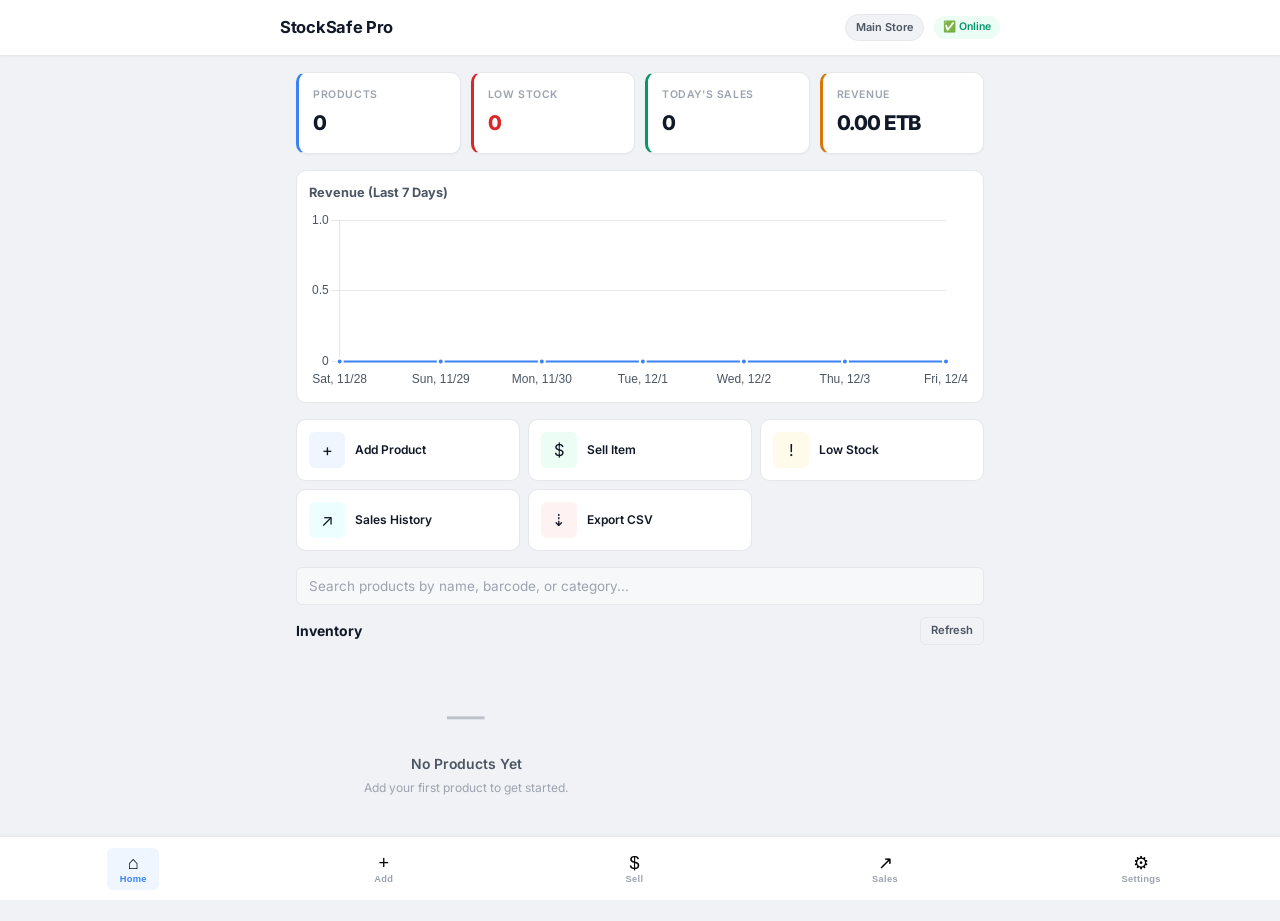
<file: index.html>
<!DOCTYPE html>
<html lang="en">
<head>
    <meta charset="UTF-8">
    <meta name="viewport" content="width=device-width, initial-scale=1.0, maximum-scale=1.0, user-scalable=no">
    <title>StockSafe Pro - Dashboard</title>
    <link rel="stylesheet" href="css/style.css">
    <link rel="manifest" href="manifest.json">
    <meta name="theme-color" content="#3b82f6">
    <meta name="description" content="Offline inventory management system">
</head>
<body>
    <header>
        <div class="header-content">
            <div class="header-title-box">
                <h1>StockSafe Pro</h1>
            </div>
            <div class="header-right">
                <span id="store-name" class="store-badge">Main Store</span>
                <span id="sync-status" class="sync-status sync-offline">Offline</span>
            </div>
        </div>
    </header>

    <main class="container">
        <!-- Stats -->
        <section class="stats-grid">
            <div class="stat-card stat-info">
                <span class="stat-label">Products</span>
                <span class="stat-value" id="total-products">0</span>
            </div>
            <div class="stat-card stat-danger" onclick="window.location.href='low-stock.html'" style="cursor:pointer;">
                <span class="stat-label">Low Stock</span>
                <span class="stat-value" id="low-stock-count" style="color:var(--red);">0</span>
            </div>
            <div class="stat-card stat-success" onclick="window.location.href='sales-history.html'" style="cursor:pointer;">
                <span class="stat-label">Today's Sales</span>
                <span class="stat-value" id="today-sales">0</span>
            </div>
            <div class="stat-card stat-warning">
                <span class="stat-label">Revenue</span>
                <span class="stat-value" id="today-revenue">0.00 ETB</span>
            </div>
        </section>

        <!-- Analytics Chart -->
        <section class="chart-section" style="background:var(--bg-surface); padding:12px; border-radius:var(--radius-md); border:1px solid var(--border-default); margin-bottom:16px;">
            <h2 style="font-size:0.85rem; color:var(--text-secondary); margin-bottom:8px;">Revenue (Last 7 Days)</h2>
            <div style="position:relative; height:180px; width:100%;">
                <canvas id="revenueChart"></canvas>
            </div>
        </section>

        <!-- Quick Actions -->
        <section class="quick-actions">
            <div class="action-card" onclick="window.location.href='add-product.html'">
                <div class="action-icon blue">+</div>
                <span class="action-label">Add Product</span>
            </div>
            <div class="action-card" onclick="window.location.href='sell.html'">
                <div class="action-icon green">$</div>
                <span class="action-label">Sell Item</span>
            </div>
            <div class="action-card" onclick="window.location.href='low-stock.html'">
                <div class="action-icon amber">!</div>
                <span class="action-label">Low Stock</span>
            </div>
            <div class="action-card" onclick="window.location.href='sales-history.html'">
                <div class="action-icon cyan">&#x2197;</div>
                <span class="action-label">Sales History</span>
            </div>
            <div class="action-card" onclick="exportCSV()">
                <div class="action-icon red">&#x21E3;</div>
                <span class="action-label">Export CSV</span>
            </div>
        </section>

        <!-- Search -->
        <div class="form-group" style="margin-bottom: 12px;">
            <input type="text" id="search-catalog" class="form-control" placeholder="Search products by name, barcode, or category..." oninput="loadDashboard()">
        </div>

        <!-- Product List -->
        <section>
            <div class="section-header">
                <h2>Inventory</h2>
                <button class="btn btn-ghost" style="padding:5px 10px; font-size:0.75rem;" onclick="loadDashboard()">Refresh</button>
            </div>
            <div id="product-container" class="product-container">
                <p class="loading">Loading products...</p>
            </div>
        </section>
    </main>

    <!-- Bottom Nav -->
    <nav class="bottom-nav">
        <button class="nav-item active" onclick="window.location.href='index.html'">
            <span class="icon">&#x2302;</span>
            <span>Home</span>
        </button>
        <button class="nav-item" onclick="window.location.href='add-product.html'">
            <span class="icon">+</span>
            <span>Add</span>
        </button>
        <button class="nav-item" onclick="window.location.href='sell.html'">
            <span class="icon">$</span>
            <span>Sell</span>
        </button>
        <button class="nav-item" onclick="window.location.href='sales-history.html'">
            <span class="icon">&#x2197;</span>
            <span>Sales</span>
        </button>
        <button class="nav-item" onclick="window.location.href='settings.html'">
            <span class="icon">&#x2699;</span>
            <span>Settings</span>
        </button>
    </nav>

    <script src="libs/dexie.min.js"></script>
    <script src="libs/chart.min.js"></script>
    <script src="js/db.js"></script>
    <script src="js/sync.js"></script>
    <script src="js/export.js"></script>
    <script src="js/app.js"></script>
    <script>
        if ('serviceWorker' in navigator) {
            window.addEventListener('load', () => {
                navigator.serviceWorker.register('service-worker.js')
                    .then(reg => console.log('SW registered:', reg.scope))
                    .catch(err => console.log('SW error:', err));
            });
        }
    </script>
</body>
</html>
</file>
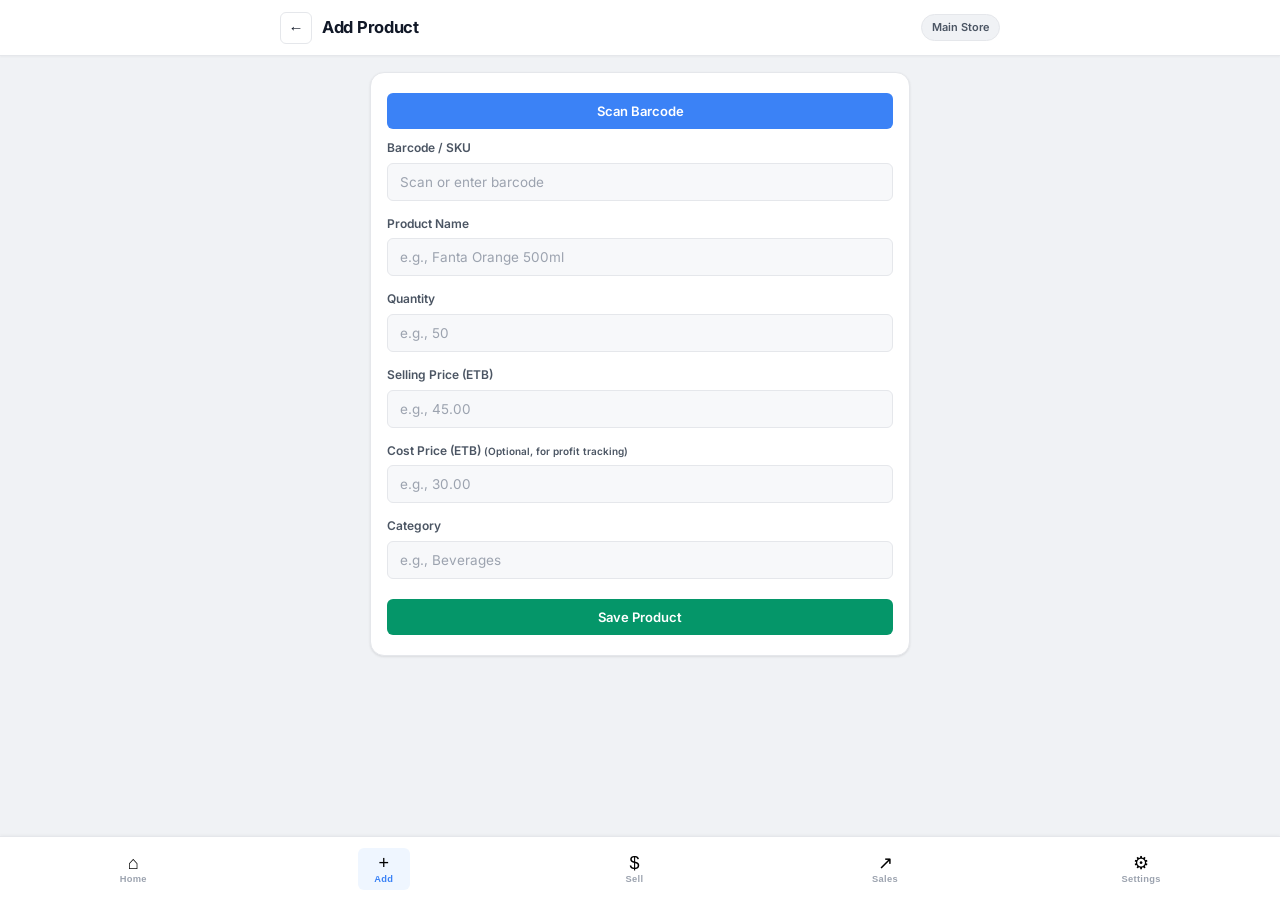
<file: add-product.html>
<!DOCTYPE html>
<html lang="en">
<head>
    <meta charset="UTF-8">
    <meta name="viewport" content="width=device-width, initial-scale=1.0, maximum-scale=1.0, user-scalable=no">
    <title>Add Product - StockSafe Pro</title>
    <link rel="stylesheet" href="css/style.css">
</head>
<body>
    <header>
        <div class="header-content">
            <div class="header-title-box">
                <button class="back-btn" onclick="window.location.href='index.html'">&larr;</button>
                <h1 id="page-title">Add Product</h1>
            </div>
            <div class="header-right">
                <span id="store-name" class="store-badge">Main Store</span>
            </div>
        </div>
    </header>

    <main class="container">
        <div class="form-container">
            <button type="button" id="scan-btn" class="btn btn-primary btn-block" style="margin-bottom:10px;">
                Scan Barcode
            </button>
            <button type="button" id="stop-scan-btn" class="btn btn-danger btn-block" style="display:none; margin-bottom:10px;">
                Stop Camera
            </button>

            <div id="scanner-container" style="display:none; margin-bottom:14px;"></div>

            <form id="product-form">
                <input type="hidden" id="product-id">

                <div class="form-group">
                    <label for="barcode">Barcode / SKU</label>
                    <input type="text" id="barcode" placeholder="Scan or enter barcode" required>
                </div>

                <div class="form-group">
                    <label for="product-name">Product Name</label>
                    <input type="text" id="product-name" placeholder="e.g., Fanta Orange 500ml" required>
                </div>

                <div class="form-group">
                    <label for="quantity">Quantity</label>
                    <input type="number" id="quantity" placeholder="e.g., 50" min="0" required>
                </div>

                <div class="form-group">
                    <label for="price">Selling Price (ETB)</label>
                    <input type="number" id="price" placeholder="e.g., 45.00" min="0" step="0.01" required>
                </div>

                <div class="form-group">
                    <label for="cost-price">Cost Price (ETB) <small style="color:var(--text-secondary);">(Optional, for profit tracking)</small></label>
                    <input type="number" id="cost-price" placeholder="e.g., 30.00" min="0" step="0.01">
                </div>

                <div class="form-group">
                    <label for="category">Category</label>
                    <input type="text" id="category" placeholder="e.g., Beverages">
                </div>

                <button type="submit" class="btn btn-success btn-block" style="margin-top:6px;">Save Product</button>
            </form>

            <button type="button" id="delete-btn" class="btn btn-danger btn-block" style="margin-top:10px; display:none;">
                Delete Product
            </button>
        </div>
    </main>

    <nav class="bottom-nav">
        <button class="nav-item" onclick="window.location.href='index.html'"><span class="icon">&#x2302;</span><span>Home</span></button>
        <button class="nav-item active" onclick="window.location.href='add-product.html'"><span class="icon">+</span><span>Add</span></button>
        <button class="nav-item" onclick="window.location.href='sell.html'"><span class="icon">$</span><span>Sell</span></button>
        <button class="nav-item" onclick="window.location.href='sales-history.html'"><span class="icon">&#x2197;</span><span>Sales</span></button>
        <button class="nav-item" onclick="window.location.href='settings.html'"><span class="icon">&#x2699;</span><span>Settings</span></button>
    </nav>

    <script src="libs/dexie.min.js"></script>
    <script src="libs/quagga.min.js"></script>
    <script src="js/db.js"></script>
    <script src="js/sync.js"></script>
    <script src="js/scanner.js"></script>
    <script src="js/app.js"></script>
    <script>
        document.addEventListener('DOMContentLoaded', async () => {
            const params = new URLSearchParams(window.location.search);
            const barcode = params.get('barcode');
            if (barcode) {
                document.getElementById('barcode').value = barcode;
                document.getElementById('page-title').textContent = 'Edit Product';
                fetchProductByBarcode(barcode);
            }
        });
    </script>
</body>
</html>
</file>
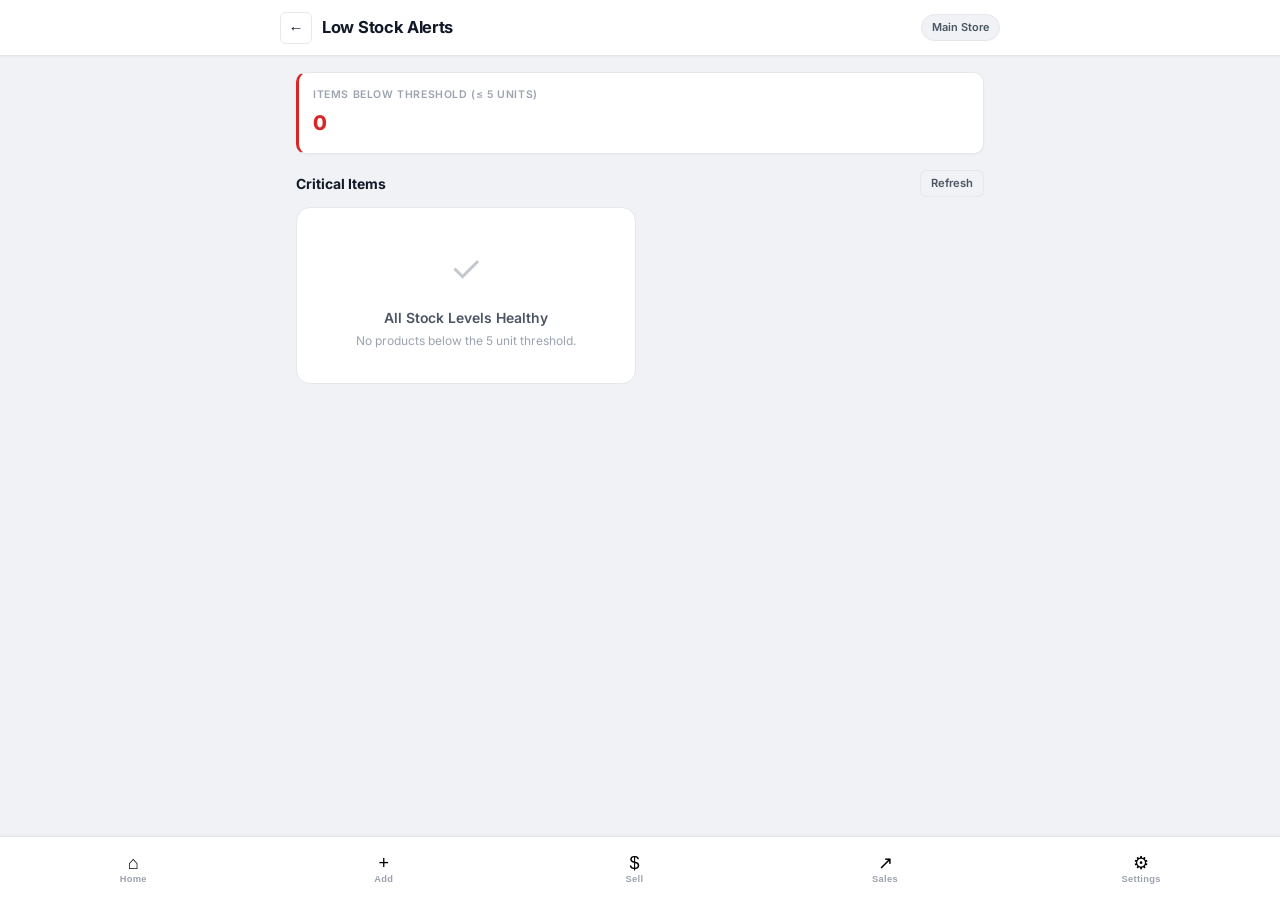
<file: low-stock.html>
<!DOCTYPE html>
<html lang="en">
<head>
    <meta charset="UTF-8">
    <meta name="viewport" content="width=device-width, initial-scale=1.0, maximum-scale=1.0, user-scalable=no">
    <title>Low Stock - StockSafe Pro</title>
    <link rel="stylesheet" href="css/style.css">
</head>
<body>
    <header>
        <div class="header-content">
            <div class="header-title-box">
                <button class="back-btn" onclick="window.location.href='index.html'">&larr;</button>
                <h1>Low Stock Alerts</h1>
            </div>
            <div class="header-right">
                <span id="store-name" class="store-badge">Main Store</span>
            </div>
        </div>
    </header>

    <main class="container">
        <div class="stat-card stat-danger" style="margin-bottom:16px;">
            <span class="stat-label">Items below threshold (&le; 5 units)</span>
            <span class="stat-value" id="low-stock-total" style="color:var(--red);">0</span>
        </div>

        <div class="section-header">
            <h2>Critical Items</h2>
            <button class="btn btn-ghost" style="padding:5px 10px; font-size:0.75rem;" onclick="loadLowStockView()">Refresh</button>
        </div>

        <div id="low-stock-container" class="product-container">
            <p class="loading">Loading...</p>
        </div>
    </main>

    <nav class="bottom-nav">
        <button class="nav-item" onclick="window.location.href='index.html'"><span class="icon">&#x2302;</span><span>Home</span></button>
        <button class="nav-item" onclick="window.location.href='add-product.html'"><span class="icon">+</span><span>Add</span></button>
        <button class="nav-item" onclick="window.location.href='sell.html'"><span class="icon">$</span><span>Sell</span></button>
        <button class="nav-item" onclick="window.location.href='sales-history.html'"><span class="icon">&#x2197;</span><span>Sales</span></button>
        <button class="nav-item" onclick="window.location.href='settings.html'"><span class="icon">&#x2699;</span><span>Settings</span></button>
    </nav>

    <script src="libs/dexie.min.js"></script>
    <script src="js/db.js"></script>
    <script src="js/sync.js"></script>
    <script src="js/app.js"></script>

    <script>
        document.addEventListener('DOMContentLoaded', loadLowStockView);

        async function loadLowStockView() {
            const container = document.getElementById('low-stock-container');
            const totalElem = document.getElementById('low-stock-total');
            if (!container) return;

            try {
                const lowItems = await getLowStockProducts(5);
                if (totalElem) totalElem.textContent = lowItems.length;

                if (lowItems.length === 0) {
                    container.innerHTML = `
                        <div class="empty-state" style="background:var(--bg-surface); border-radius:var(--radius-lg); border:1px solid var(--border-default);">
                            <span class="empty-state-icon">&#x2713;</span>
                            <h3>All Stock Levels Healthy</h3>
                            <p>No products below the 5 unit threshold.</p>
                        </div>`;
                    return;
                }

                container.innerHTML = lowItems.map((p, index) => `
                    <div class="product-item low-stock slide-in" style="animation-delay: ${index * 0.05}s">
                        <div class="product-info">
                            <span class="name">${escapeHtml(p.name)}</span>
                            <span class="barcode">${escapeHtml(p.barcode)}</span>
                            <span class="badge badge-danger">Only ${p.quantity} left</span>
                        </div>
                        <div style="text-align:right;">
                            <span style="display:block; font-size:0.85rem; font-weight:600; color:var(--green); margin-bottom:6px;">${p.price} ETB</span>
                            <div style="display:flex; gap:4px; align-items:center; justify-content:flex-end;">
                                <input type="number" id="restock-qty-${p.id}" value="20" min="1" style="width:55px; padding:4px; font-size:0.78rem; text-align:center;">
                                <button class="btn btn-success" style="padding:4px 8px; font-size:0.7rem;" onclick="quickRestock(${p.id})">Restock</button>
                            </div>
                        </div>
                    </div>
                `).join('');

            } catch (err) {
                container.innerHTML = `<p class="loading" style="color:var(--red)">Error: ${err.message}</p>`;
            }
        }

        async function quickRestock(id) {
            const input = document.getElementById(`restock-qty-${id}`);
            if (!input) return;
            const addQty = parseInt(input.value, 10);
            if (isNaN(addQty) || addQty <= 0) { showToast('Enter a valid quantity.', 'warning'); return; }
            const product = await getProductById(id);
            if (!product) return;
            const newQty = product.quantity + addQty;
            await updateProduct(id, { quantity: newQty });
            showToast(`Restocked ${product.name}. New stock: ${newQty} units.`, 'success');
            loadLowStockView();
        }
    </script>
</body>
</html>
</file>
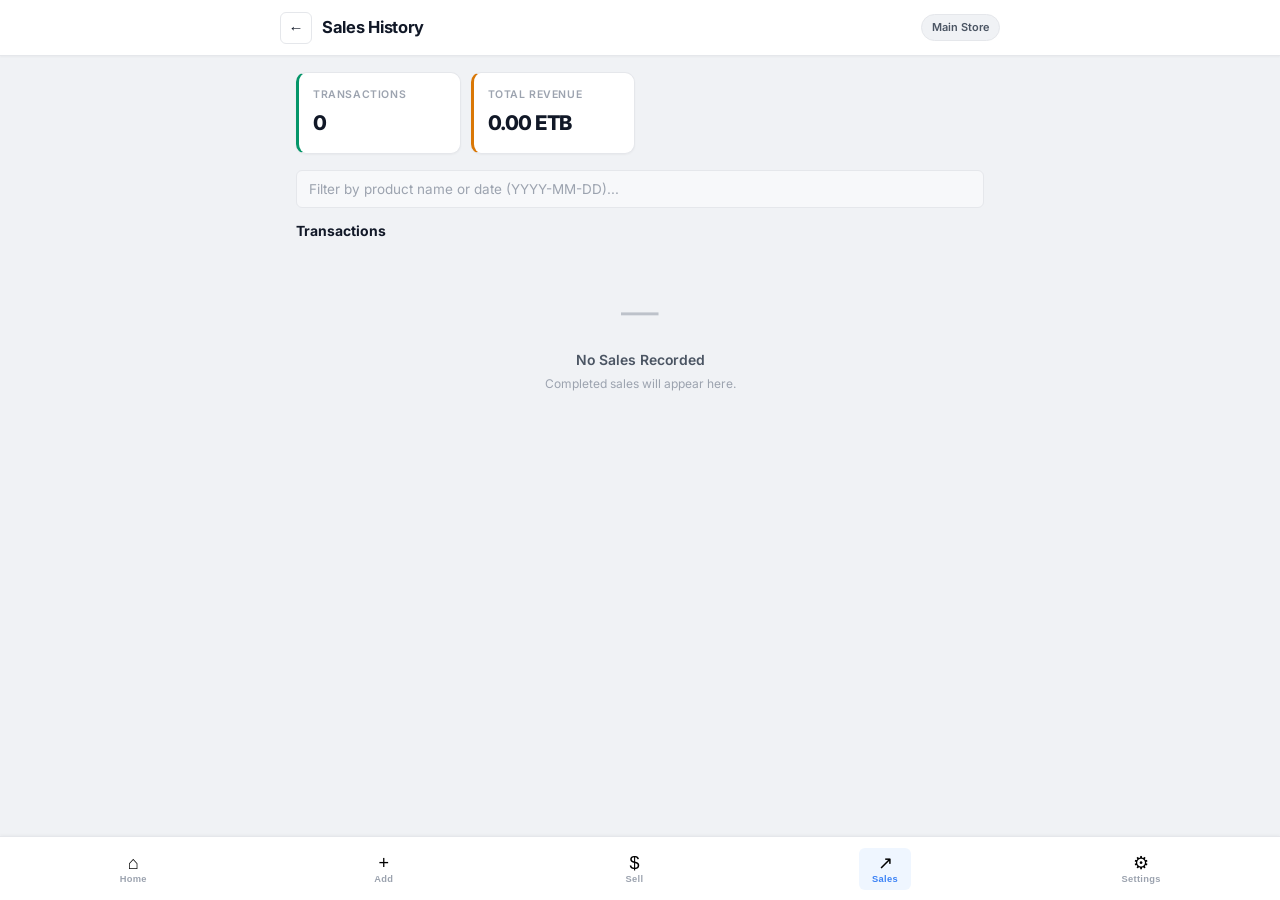
<file: sales-history.html>
<!DOCTYPE html>
<html lang="en">
<head>
    <meta charset="UTF-8">
    <meta name="viewport" content="width=device-width, initial-scale=1.0, maximum-scale=1.0, user-scalable=no">
    <title>Sales History - StockSafe Pro</title>
    <link rel="stylesheet" href="css/style.css">
</head>
<body>
    <header>
        <div class="header-content">
            <div class="header-title-box">
                <button class="back-btn" onclick="window.location.href='index.html'">&larr;</button>
                <h1>Sales History</h1>
            </div>
            <div class="header-right">
                <span id="store-name" class="store-badge">Main Store</span>
            </div>
        </div>
    </header>

    <main class="container">
        <section class="stats-grid" style="margin-bottom:16px;">
            <div class="stat-card stat-success">
                <span class="stat-label">Transactions</span>
                <span class="stat-value" id="history-count">0</span>
            </div>
            <div class="stat-card stat-warning">
                <span class="stat-label">Total Revenue</span>
                <span class="stat-value" id="history-total">0.00 ETB</span>
            </div>
        </section>

        <div class="form-group" style="margin-bottom:12px;">
            <input type="text" id="filter-sales" class="form-control" placeholder="Filter by product name or date (YYYY-MM-DD)..." oninput="loadSalesHistory()">
        </div>

        <div class="section-header">
            <h2>Transactions</h2>
        </div>

        <div id="sales-container" class="sales-container">
            <p class="loading">Loading sales...</p>
        </div>
    </main>

    <nav class="bottom-nav">
        <button class="nav-item" onclick="window.location.href='index.html'"><span class="icon">&#x2302;</span><span>Home</span></button>
        <button class="nav-item" onclick="window.location.href='add-product.html'"><span class="icon">+</span><span>Add</span></button>
        <button class="nav-item" onclick="window.location.href='sell.html'"><span class="icon">$</span><span>Sell</span></button>
        <button class="nav-item active" onclick="window.location.href='sales-history.html'"><span class="icon">&#x2197;</span><span>Sales</span></button>
        <button class="nav-item" onclick="window.location.href='settings.html'"><span class="icon">&#x2699;</span><span>Settings</span></button>
    </nav>

    <script src="libs/dexie.min.js"></script>
    <script src="libs/jspdf.min.js"></script>
    <script src="libs/jspdf-autotable.min.js"></script>
    <script src="js/db.js"></script>
    <script src="js/sync.js"></script>
    <script src="js/receipt.js"></script>
    <script src="js/app.js"></script>

    <script>
        document.addEventListener('DOMContentLoaded', loadSalesHistory);

        async function loadSalesHistory() {
            const container = document.getElementById('sales-container');
            const countElem = document.getElementById('history-count');
            const totalElem = document.getElementById('history-total');
            const filterInput = document.getElementById('filter-sales');
            const query = filterInput ? filterInput.value.toLowerCase().trim() : '';

            if (!container) return;

            try {
                const sales = await getAllSales();
                const filtered = query ? sales.filter(s =>
                    (s.productName && s.productName.toLowerCase().includes(query)) ||
                    (s.dateSold && s.dateSold.includes(query)) ||
                    (s.storeName && s.storeName.toLowerCase().includes(query))
                ) : sales;

                const totalRevenue = filtered.reduce((sum, s) => sum + (s.totalPrice || 0), 0);
                if (countElem) countElem.textContent = filtered.length;
                if (totalElem) totalElem.textContent = totalRevenue.toFixed(2) + ' ETB';

                if (filtered.length === 0) {
                    container.innerHTML = `
                        <div class="empty-state">
                            <span class="empty-state-icon">&#x2014;</span>
                            <h3>No Sales Recorded</h3>
                            <p>Completed sales will appear here.</p>
                        </div>`;
                    return;
                }

                container.innerHTML = filtered.map((s, index) => {
                    const dateFormatted = new Date(s.dateSold).toLocaleString();
                    const profit = (s.totalPrice || 0) - (s.totalCost || 0);
                    const profitStyle = profit >= 0 ? 'color:var(--green);font-weight:600;' : 'color:var(--red);font-weight:600;';
                    return `
                        <div class="sale-item slide-in" style="animation-delay: ${index * 0.04}s">
                            <div class="sale-info">
                                <span class="name">${escapeHtml(s.productName)}</span>
                                <span class="date">${dateFormatted} &middot; ${escapeHtml(s.storeName || 'Main Store')}</span>
                                <div>
                                    <span class="badge badge-category">Qty: ${s.quantitySold}</span>
                                    ${s.totalCost ? `<span style="font-size:0.75rem; margin-left:6px; ${profitStyle}">Profit: ${profit.toFixed(2)} ETB</span>` : ''}
                                </div>
                            </div>
                            <div style="text-align:right; flex-shrink:0;">
                                <span style="display:block; font-size:0.93rem; font-weight:700; color:var(--green); margin-bottom:6px;">
                                    ${parseFloat(s.totalPrice).toFixed(2)} ETB
                                </span>
                                <button class="btn btn-info" style="padding:4px 10px; font-size:0.7rem;" onclick="generateReceiptPDF(${s.id})">
                                    Receipt
                                </button>
                            </div>
                        </div>`;
                }).join('');

            } catch (err) {
                container.innerHTML = `<p class="loading" style="color:var(--red)">Error: ${err.message}</p>`;
            }
        }
    </script>
</body>
</html>
</file>
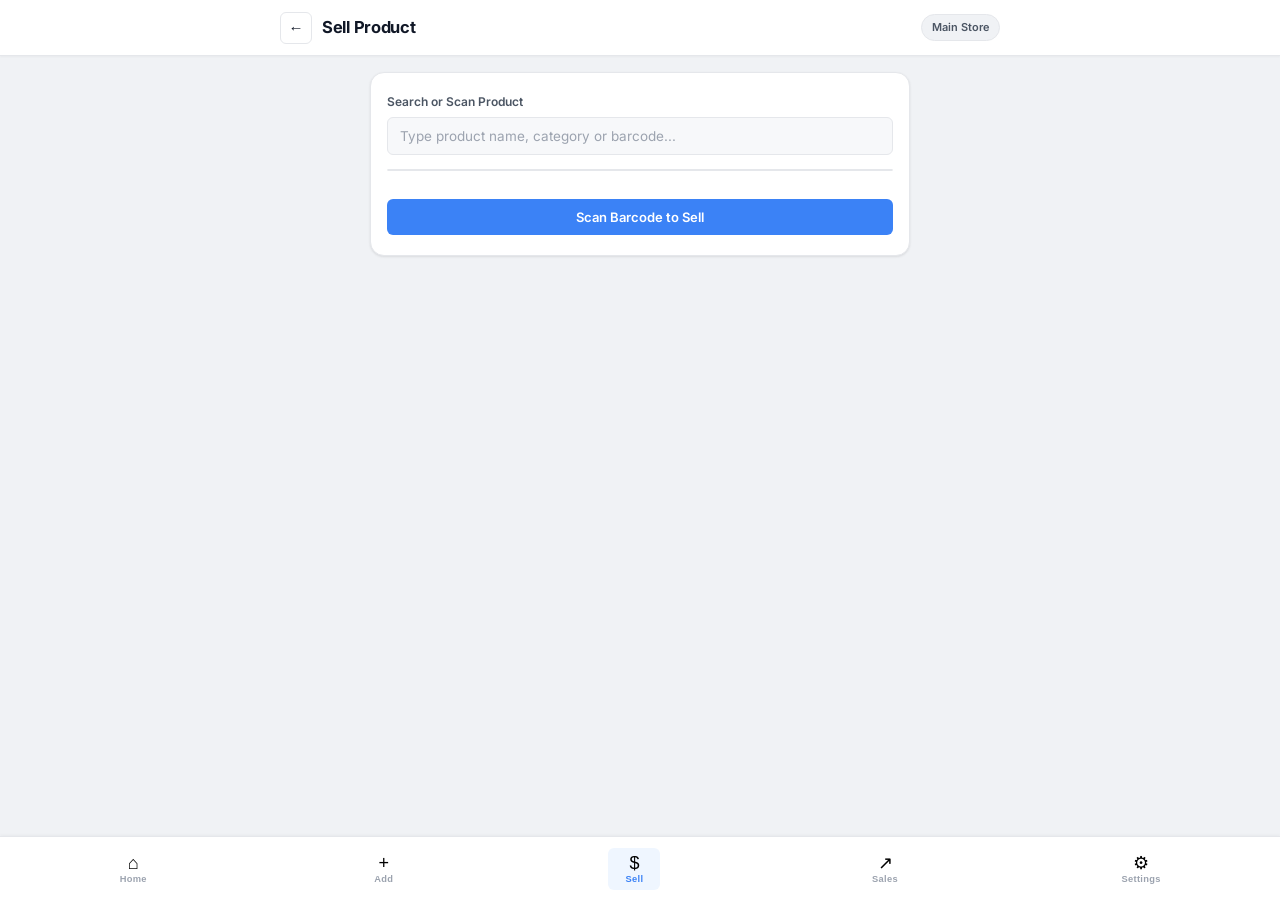
<file: sell.html>
<!DOCTYPE html>
<html lang="en">
<head>
    <meta charset="UTF-8">
    <meta name="viewport" content="width=device-width, initial-scale=1.0, maximum-scale=1.0, user-scalable=no">
    <title>Sell Product - StockSafe Pro</title>
    <link rel="stylesheet" href="css/style.css">
</head>
<body>
    <header>
        <div class="header-content">
            <div class="header-title-box">
                <button class="back-btn" onclick="window.location.href='index.html'">&larr;</button>
                <h1>Sell Product</h1>
            </div>
            <div class="header-right">
                <span id="store-name" class="store-badge">Main Store</span>
            </div>
        </div>
    </header>

    <main class="container">
        <div class="form-container">
            <div class="form-group">
                <label for="search-product">Search or Scan Product</label>
                <input type="text" id="search-product" placeholder="Type product name, category or barcode..." oninput="searchProducts(this.value)">
            </div>

            <div id="search-results" class="search-results"></div>

            <div id="selected-product" class="selected-product-box" style="display:none;">
                <h3 id="selected-name">Product Name</h3>
                <p style="margin-top:4px; font-size:0.8rem;">
                    Available: <strong id="selected-stock" style="color:var(--accent);">0</strong> &nbsp;|&nbsp;
                    Price: <strong id="selected-price" style="color:var(--green);">0.00</strong> ETB
                </p>

                <div class="form-group" style="margin-top:12px;">
                    <label for="sell-quantity">Quantity to Sell</label>
                    <input type="number" id="sell-quantity" min="1" value="1" class="form-control">
                </div>

                <button type="button" onclick="processSale()" class="btn btn-success btn-block">
                    Confirm Sale
                </button>
            </div>

            <button type="button" id="scan-sell-btn" class="btn btn-primary btn-block" style="margin-top:16px;">
                Scan Barcode to Sell
            </button>
            <button type="button" id="stop-scan-sell-btn" class="btn btn-danger btn-block" style="display:none; margin-top:8px;">
                Stop Camera
            </button>
            <div id="scanner-sell-container" style="display:none; margin-top:10px;"></div>
        </div>
    </main>

    <nav class="bottom-nav">
        <button class="nav-item" onclick="window.location.href='index.html'"><span class="icon">&#x2302;</span><span>Home</span></button>
        <button class="nav-item" onclick="window.location.href='add-product.html'"><span class="icon">+</span><span>Add</span></button>
        <button class="nav-item active" onclick="window.location.href='sell.html'"><span class="icon">$</span><span>Sell</span></button>
        <button class="nav-item" onclick="window.location.href='sales-history.html'"><span class="icon">&#x2197;</span><span>Sales</span></button>
        <button class="nav-item" onclick="window.location.href='settings.html'"><span class="icon">&#x2699;</span><span>Settings</span></button>
    </nav>

    <script src="libs/dexie.min.js"></script>
    <script src="libs/quagga.min.js"></script>
    <script src="js/db.js"></script>
    <script src="js/sync.js"></script>
    <script src="js/scanner.js"></script>
    <script src="js/app.js"></script>
</body>
</html>
</file>
<file: css/style.css>
/* StockSafe Pro - Production-Grade Design System */
@import url('https://fonts.googleapis.com/css2?family=Inter:wght@400;500;600;700;800&display=swap');

:root {
    --font-main: 'Inter', system-ui, -apple-system, sans-serif;

    /* Light Theme */
    --bg-body: #f0f2f5;
    --bg-surface: #ffffff;
    --bg-surface-elevated: #ffffff;
    --bg-input: #f7f8fa;
    --bg-hover: #f0f2f5;
    --bg-nav: #ffffff;

    --text-primary: #111827;
    --text-secondary: #4b5563;
    --text-muted: #9ca3af;
    --text-inverse: #ffffff;

    --border-default: #e5e7eb;
    --border-focus: #3b82f6;

    --accent: #3b82f6;
    --accent-hover: #2563eb;
    --accent-subtle: #eff6ff;

    --green: #059669;
    --green-hover: #047857;
    --green-subtle: #ecfdf5;
    --green-text: #065f46;

    --red: #dc2626;
    --red-hover: #b91c1c;
    --red-subtle: #fef2f2;
    --red-text: #991b1b;

    --amber: #d97706;
    --amber-hover: #b45309;
    --amber-subtle: #fffbeb;
    --amber-text: #92400e;

    --cyan: #0891b2;
    --cyan-subtle: #ecfeff;

    --shadow-xs: 0 1px 2px rgba(0,0,0,0.04);
    --shadow-sm: 0 1px 3px rgba(0,0,0,0.06), 0 1px 2px rgba(0,0,0,0.04);
    --shadow-md: 0 4px 6px -1px rgba(0,0,0,0.07), 0 2px 4px -2px rgba(0,0,0,0.05);
    --shadow-lg: 0 10px 15px -3px rgba(0,0,0,0.08), 0 4px 6px -4px rgba(0,0,0,0.04);

    --radius-sm: 6px;
    --radius-md: 10px;
    --radius-lg: 14px;
    --radius-xl: 18px;
    --radius-full: 9999px;
}

/* Dark Theme */
.dark-theme, body.dark-mode {
    --bg-body: #0c0f17;
    --bg-surface: #151922;
    --bg-surface-elevated: #1c2130;
    --bg-input: #1c2130;
    --bg-hover: #1c2130;
    --bg-nav: #151922;

    --text-primary: #f3f4f6;
    --text-secondary: #9ca3af;
    --text-muted: #6b7280;
    --text-inverse: #ffffff;

    --border-default: #262d3d;
    --border-focus: #3b82f6;

    --accent-subtle: rgba(59,130,246,0.12);
    --green-subtle: rgba(5,150,105,0.12);
    --green-text: #6ee7b7;
    --red-subtle: rgba(220,38,38,0.12);
    --red-text: #fca5a5;
    --amber-subtle: rgba(217,119,6,0.12);
    --amber-text: #fcd34d;
    --cyan-subtle: rgba(8,145,178,0.12);

    --shadow-xs: 0 1px 2px rgba(0,0,0,0.2);
    --shadow-sm: 0 1px 3px rgba(0,0,0,0.3);
    --shadow-md: 0 4px 6px rgba(0,0,0,0.35);
    --shadow-lg: 0 10px 15px rgba(0,0,0,0.4);
}

@media (prefers-color-scheme: dark) {
    :root:not(.light-theme) {
        --bg-body: #0c0f17;
        --bg-surface: #151922;
        --bg-surface-elevated: #1c2130;
        --bg-input: #1c2130;
        --bg-hover: #1c2130;
        --bg-nav: #151922;
        --text-primary: #f3f4f6;
        --text-secondary: #9ca3af;
        --text-muted: #6b7280;
        --border-default: #262d3d;
        --accent-subtle: rgba(59,130,246,0.12);
        --green-subtle: rgba(5,150,105,0.12);
        --green-text: #6ee7b7;
        --red-subtle: rgba(220,38,38,0.12);
        --red-text: #fca5a5;
        --amber-subtle: rgba(217,119,6,0.12);
        --amber-text: #fcd34d;
        --cyan-subtle: rgba(8,145,178,0.12);
        --shadow-xs: 0 1px 2px rgba(0,0,0,0.2);
        --shadow-sm: 0 1px 3px rgba(0,0,0,0.3);
        --shadow-md: 0 4px 6px rgba(0,0,0,0.35);
        --shadow-lg: 0 10px 15px rgba(0,0,0,0.4);
    }
}

/* Reset */
*, *::before, *::after {
    margin: 0; padding: 0; box-sizing: border-box;
    -webkit-tap-highlight-color: transparent;
}

html { font-size: 15px; scroll-behavior: smooth; }

body {
    font-family: var(--font-main);
    background: var(--bg-body);
    color: var(--text-primary);
    line-height: 1.55;
    min-height: 100vh;
    padding-bottom: 76px;
    -webkit-font-smoothing: antialiased;
    -moz-osx-font-smoothing: grayscale;
    transition: background 0.2s ease, color 0.2s ease;
}

/* ================== HEADER ================== */
header {
    background: var(--bg-surface);
    border-bottom: 1px solid var(--border-default);
    padding: 0 16px;
    height: 56px;
    display: flex;
    align-items: center;
    position: sticky;
    top: 0;
    z-index: 100;
    box-shadow: var(--shadow-xs);
}

.header-content {
    max-width: 720px;
    width: 100%;
    margin: 0 auto;
    display: flex;
    justify-content: space-between;
    align-items: center;
}

.header-title-box {
    display: flex;
    align-items: center;
    gap: 10px;
}

.header-content h1 {
    font-size: 1.1rem;
    font-weight: 700;
    color: var(--text-primary);
    letter-spacing: -0.3px;
}

.header-right {
    display: flex;
    align-items: center;
    gap: 10px;
}

.store-badge {
    font-size: 0.73rem;
    font-weight: 600;
    color: var(--text-secondary);
    background: var(--bg-hover);
    padding: 4px 10px;
    border-radius: var(--radius-full);
    border: 1px solid var(--border-default);
}

.sync-status {
    font-size: 0.7rem;
    font-weight: 600;
    padding: 3px 9px;
    border-radius: var(--radius-full);
    display: inline-flex;
    align-items: center;
    gap: 4px;
}

.sync-offline { background: var(--red-subtle); color: var(--red); }
.sync-online { background: var(--green-subtle); color: var(--green); }

.back-btn {
    width: 32px; height: 32px;
    display: inline-flex; align-items: center; justify-content: center;
    border: 1px solid var(--border-default);
    border-radius: var(--radius-sm);
    background: var(--bg-surface);
    color: var(--text-primary);
    font-size: 1rem;
    cursor: pointer;
    transition: background 0.15s;
}
.back-btn:hover { background: var(--bg-hover); }

/* ================== LAYOUT ================== */
.container {
    max-width: 720px;
    margin: 0 auto;
    padding: 16px;
}

/* ================== STATS GRID ================== */
.stats-grid {
    display: grid;
    grid-template-columns: repeat(2, 1fr);
    gap: 10px;
    margin-bottom: 16px;
}

.stat-card {
    background: var(--bg-surface);
    border: 1px solid var(--border-default);
    border-radius: var(--radius-md);
    padding: 14px;
    box-shadow: var(--shadow-xs);
    transition: box-shadow 0.15s;
}
.stat-card:hover { box-shadow: var(--shadow-sm); }

.stat-card.stat-info { border-left: 3px solid var(--accent); }
.stat-card.stat-danger { border-left: 3px solid var(--red); }
.stat-card.stat-success { border-left: 3px solid var(--green); }
.stat-card.stat-warning { border-left: 3px solid var(--amber); }

.stat-label {
    font-size: 0.7rem;
    font-weight: 600;
    text-transform: uppercase;
    letter-spacing: 0.6px;
    color: var(--text-muted);
    display: block;
    margin-bottom: 4px;
}

.stat-value {
    font-size: 1.35rem;
    font-weight: 800;
    color: var(--text-primary);
    display: block;
    letter-spacing: -0.5px;
}

/* ================== BUTTONS ================== */
.btn {
    display: inline-flex;
    align-items: center;
    justify-content: center;
    gap: 6px;
    padding: 9px 16px;
    border: none;
    border-radius: var(--radius-sm);
    font-family: var(--font-main);
    font-size: 0.87rem;
    font-weight: 600;
    cursor: pointer;
    transition: background 0.15s, transform 0.1s, box-shadow 0.15s;
    line-height: 1.4;
}
.btn:active { transform: scale(0.97); }

.btn-primary { background: var(--accent); color: var(--text-inverse); }
.btn-primary:hover { background: var(--accent-hover); }

.btn-success { background: var(--green); color: var(--text-inverse); }
.btn-success:hover { background: var(--green-hover); }

.btn-danger { background: var(--red); color: var(--text-inverse); }
.btn-danger:hover { background: var(--red-hover); }

.btn-warning { background: var(--amber); color: var(--text-inverse); }
.btn-warning:hover { background: var(--amber-hover); }

.btn-info { background: var(--cyan); color: var(--text-inverse); }
.btn-info:hover { background: #0e7490; }

.btn-ghost {
    background: transparent;
    color: var(--text-secondary);
    border: 1px solid var(--border-default);
}
.btn-ghost:hover { background: var(--bg-hover); color: var(--text-primary); }

.btn-block { width: 100%; }

/* Quick Actions */
.quick-actions {
    display: grid;
    grid-template-columns: repeat(2, 1fr);
    gap: 8px;
    margin-bottom: 16px;
}

.action-card {
    display: flex;
    align-items: center;
    gap: 10px;
    padding: 12px;
    background: var(--bg-surface);
    border: 1px solid var(--border-default);
    border-radius: var(--radius-md);
    cursor: pointer;
    transition: border-color 0.15s, box-shadow 0.15s;
    text-decoration: none;
    color: var(--text-primary);
}
.action-card:hover {
    border-color: var(--accent);
    box-shadow: var(--shadow-sm);
}

.action-icon {
    width: 36px; height: 36px;
    border-radius: var(--radius-sm);
    display: flex;
    align-items: center;
    justify-content: center;
    font-size: 1.1rem;
    flex-shrink: 0;
}
.action-icon.blue { background: var(--accent-subtle); }
.action-icon.green { background: var(--green-subtle); }
.action-icon.amber { background: var(--amber-subtle); }
.action-icon.cyan { background: var(--cyan-subtle); }
.action-icon.red { background: var(--red-subtle); }

.action-label {
    font-size: 0.8rem;
    font-weight: 600;
    color: var(--text-primary);
}

/* ================== SECTION ================== */
.section-header {
    display: flex;
    justify-content: space-between;
    align-items: center;
    margin-bottom: 10px;
}

.section-header h2 {
    font-size: 0.93rem;
    font-weight: 700;
    color: var(--text-primary);
}

/* ================== PRODUCT & SALE ITEMS ================== */
.product-container, .sales-container {
    display: flex;
    flex-direction: column;
    gap: 6px;
}

.product-item, .sale-item {
    background: var(--bg-surface);
    border: 1px solid var(--border-default);
    border-radius: var(--radius-md);
    padding: 12px 14px;
    display: flex;
    justify-content: space-between;
    align-items: center;
    gap: 12px;
    transition: border-color 0.15s, box-shadow 0.15s;
}
.product-item:hover, .sale-item:hover {
    border-color: var(--accent);
    box-shadow: var(--shadow-sm);
}

.product-item.low-stock {
    border-left: 3px solid var(--red);
    background: var(--red-subtle);
}

.product-info, .sale-info { flex: 1; min-width: 0; }

.product-info .name, .sale-info .name {
    font-size: 0.9rem;
    font-weight: 600;
    color: var(--text-primary);
    display: block;
    white-space: nowrap;
    overflow: hidden;
    text-overflow: ellipsis;
}

.product-info .barcode, .sale-info .date {
    font-size: 0.75rem;
    color: var(--text-muted);
    display: block;
    margin-top: 2px;
}

.badge {
    display: inline-block;
    padding: 2px 7px;
    border-radius: var(--radius-full);
    font-size: 0.65rem;
    font-weight: 600;
    margin-top: 4px;
    letter-spacing: 0.2px;
}
.badge-category { background: var(--accent-subtle); color: var(--accent); }
.badge-danger { background: var(--red-subtle); color: var(--red-text); }
.badge-success { background: var(--green-subtle); color: var(--green-text); }

.product-price-box { text-align: right; flex-shrink: 0; }

.product-price-box .qty {
    font-size: 0.78rem;
    font-weight: 600;
    color: var(--text-secondary);
    display: block;
}

.product-price-box .price {
    font-size: 0.93rem;
    font-weight: 700;
    color: var(--green);
    display: block;
    margin-top: 1px;
}

.low-stock .product-price-box .qty {
    color: var(--red);
}

/* ================== FORMS ================== */
.form-container {
    background: var(--bg-surface);
    border: 1px solid var(--border-default);
    border-radius: var(--radius-lg);
    padding: 20px 16px;
    box-shadow: var(--shadow-sm);
    max-width: 540px;
    margin: 0 auto;
}

.form-group {
    margin-bottom: 14px;
}

.form-group label {
    display: block;
    font-size: 0.8rem;
    font-weight: 600;
    color: var(--text-secondary);
    margin-bottom: 5px;
}

.form-control,
input[type="text"],
input[type="number"],
select {
    width: 100%;
    padding: 10px 12px;
    border: 1px solid var(--border-default);
    border-radius: var(--radius-sm);
    font-family: var(--font-main);
    font-size: 0.9rem;
    background: var(--bg-input);
    color: var(--text-primary);
    transition: border-color 0.15s, box-shadow 0.15s;
    outline: none;
}

.form-control:focus,
input:focus,
select:focus {
    border-color: var(--border-focus);
    box-shadow: 0 0 0 3px rgba(59,130,246,0.15);
    background: var(--bg-surface);
}

input::placeholder { color: var(--text-muted); }

/* ================== BOTTOM NAV ================== */
.bottom-nav {
    position: fixed;
    bottom: 0;
    left: 0;
    right: 0;
    height: 64px;
    background: var(--bg-nav);
    border-top: 1px solid var(--border-default);
    display: flex;
    justify-content: space-around;
    align-items: center;
    padding: 0 8px;
    z-index: 200;
    box-shadow: 0 -1px 3px rgba(0,0,0,0.04);
}

.nav-item {
    background: none;
    border: none;
    display: flex;
    flex-direction: column;
    align-items: center;
    gap: 2px;
    cursor: pointer;
    padding: 6px 12px;
    border-radius: var(--radius-sm);
    transition: background 0.15s;
    text-decoration: none;
    min-width: 52px;
}
.nav-item:hover { background: var(--bg-hover); }

.nav-item .icon { font-size: 1.2rem; line-height: 1; }
.nav-item span:last-child {
    font-size: 0.62rem;
    font-weight: 600;
    color: var(--text-muted);
    letter-spacing: 0.3px;
}

.nav-item.active span:last-child { color: var(--accent); }
.nav-item.active { background: var(--accent-subtle); }

/* ================== SCANNER ================== */
#scanner-container, #scanner-sell-container {
    width: 100%;
    height: 240px;
    border-radius: var(--radius-md);
    overflow: hidden;
    background: #000;
    border: 2px solid var(--border-default);
}

#scanner-container video, #scanner-sell-container video {
    width: 100%; height: 100%; object-fit: cover;
}

/* ================== SEARCH RESULTS ================== */
.search-results {
    background: var(--bg-surface);
    border: 1px solid var(--border-default);
    border-radius: var(--radius-md);
    max-height: 200px;
    overflow-y: auto;
    margin-top: 4px;
    margin-bottom: 12px;
    box-shadow: var(--shadow-md);
}

.selected-product-box {
    background: var(--accent-subtle);
    border: 1px solid var(--accent);
    border-radius: var(--radius-md);
    padding: 14px;
    margin-bottom: 16px;
}
.selected-product-box h3 {
    font-size: 0.93rem;
    font-weight: 700;
    color: var(--accent);
}

/* ================== EMPTY STATE ================== */
.empty-state, .loading {
    text-align: center;
    padding: 32px 16px;
    color: var(--text-muted);
}

.empty-state-icon {
    font-size: 2.5rem;
    margin-bottom: 8px;
    display: block;
    opacity: 0.6;
}

.empty-state h3 {
    font-size: 0.93rem;
    font-weight: 600;
    color: var(--text-secondary);
    margin-bottom: 4px;
}

.empty-state p {
    font-size: 0.8rem;
    color: var(--text-muted);
}

/* ================== RESPONSIVE ================== */
@media (min-width: 640px) {
    .stats-grid { grid-template-columns: repeat(4, 1fr); }
    .quick-actions { grid-template-columns: repeat(3, 1fr); }
}

@media (min-width: 768px) {
    .product-container {
        display: grid;
        grid-template-columns: repeat(2, 1fr);
        gap: 8px;
    }
}

/* ================== TOAST NOTIFICATIONS ================== */
.toast-container {
    position: fixed;
    top: 20px;
    left: 50%;
    transform: translateX(-50%);
    z-index: 9999;
    display: flex;
    flex-direction: column;
    gap: 10px;
    pointer-events: none;
    width: 90%;
    max-width: 400px;
}

.toast {
    background: var(--bg-surface-elevated);
    color: var(--text-primary);
    padding: 12px 16px;
    border-radius: var(--radius-md);
    box-shadow: var(--shadow-lg);
    border-left: 4px solid var(--accent);
    display: flex;
    align-items: center;
    gap: 12px;
    font-size: 0.85rem;
    font-weight: 600;
    pointer-events: auto;
    animation: toastSlideIn 0.3s cubic-bezier(0.175, 0.885, 0.32, 1.275) forwards;
    border-top: 1px solid var(--border-default);
    border-right: 1px solid var(--border-default);
    border-bottom: 1px solid var(--border-default);
}

.toast.toast-success { border-left-color: var(--green); }
.toast.toast-error { border-left-color: var(--red); }
.toast.toast-warning { border-left-color: var(--amber); }

.toast-icon {
    font-size: 1.2rem;
    flex-shrink: 0;
}

.toast.toast-success .toast-icon { color: var(--green); }
.toast.toast-error .toast-icon { color: var(--red); }
.toast.toast-warning .toast-icon { color: var(--amber); }
.toast.toast-default .toast-icon { color: var(--accent); }

.toast-message {
    flex: 1;
    white-space: pre-wrap;
}

@keyframes toastSlideIn {
    from { opacity: 0; transform: translateY(-20px) scale(0.95); }
    to { opacity: 1; transform: translateY(0) scale(1); }
}

@keyframes toastFadeOut {
    from { opacity: 1; transform: scale(1); }
    to { opacity: 0; transform: scale(0.95); }
}

/* ================== MICRO-ANIMATIONS ================== */
.slide-in {
    animation: slideInUp 0.3s ease-out forwards;
}

@keyframes slideInUp {
    from { opacity: 0; transform: translateY(10px); }
    to { opacity: 1; transform: translateY(0); }
}

.product-item, .sale-item, .stat-card, .action-card {
    transition: border-color 0.15s, box-shadow 0.15s, transform 0.15s;
}

/* Slight active state for cards */
.product-item:active, .action-card:active {
    transform: scale(0.98);
}
</file>
